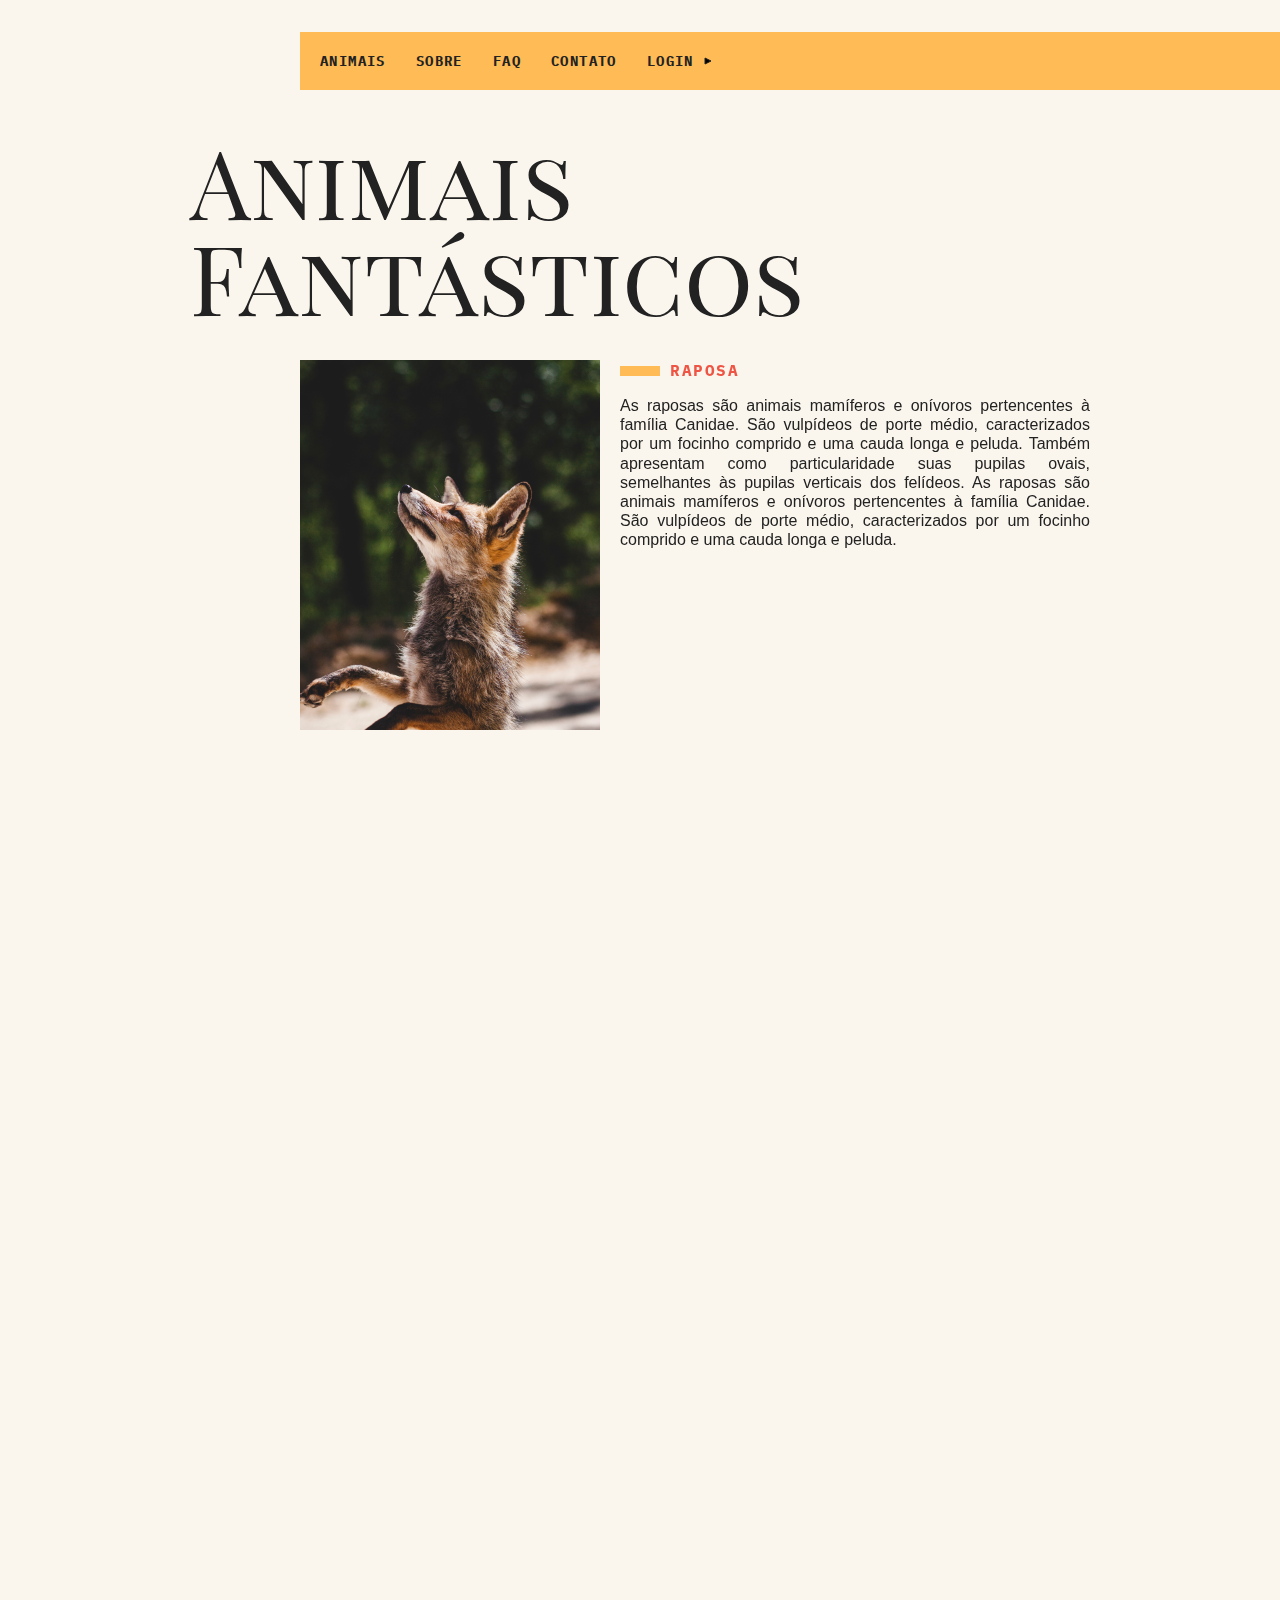
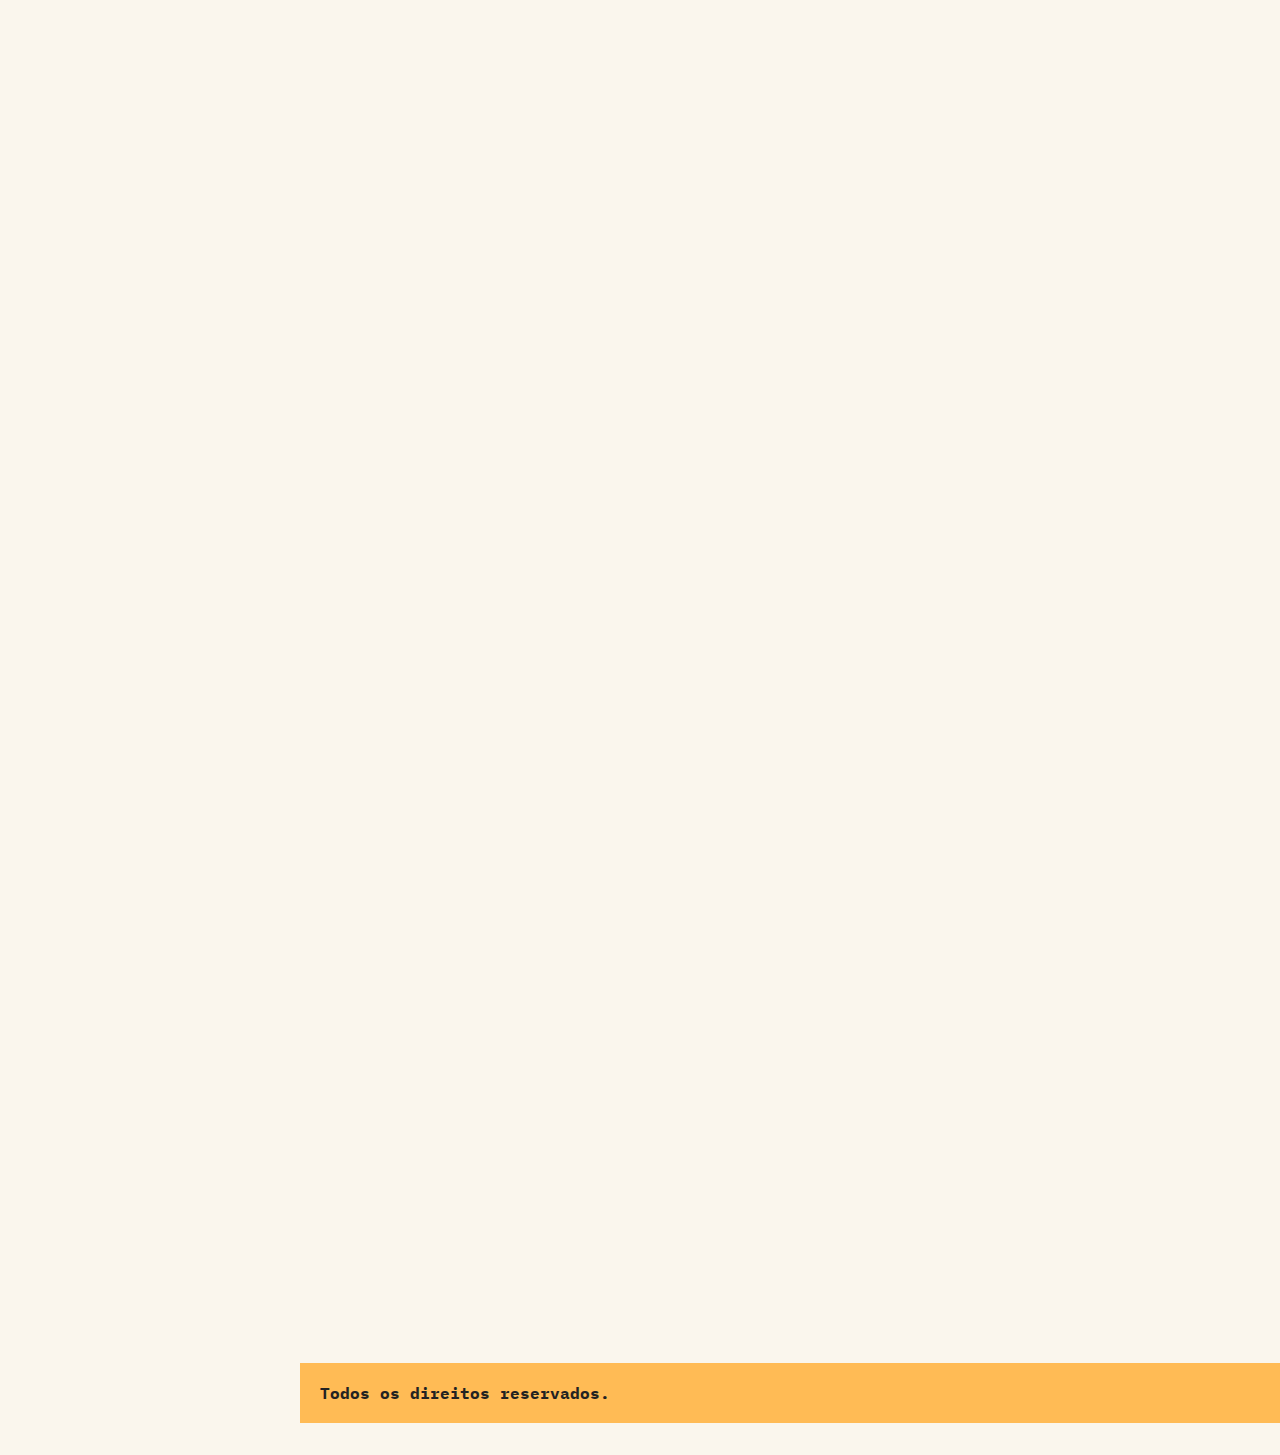
<file: index.html>
<!DOCTYPE html>
<html>

<head>
  <meta charset="utf-8" />
  <meta http-equiv="X-UA-Compatible" content="IE=edge">
  <title>Animais Fantásticos</title>
  <meta name="viewport" content="width=device-width, initial-scale=1">
  <link href="https://fonts.googleapis.com/css?family=IBM+Plex+Mono:700|Playfair+Display+SC" rel="stylesheet">
  <script>document.documentElement.className += ' js';</script>
  <link rel="stylesheet" type="text/css" href="css/style.css" />
</head>

<body>
  <div class="grid-container">
    <nav class="menu" data-menu="suave">
      <button data-menu="button" aria-expanded="false" aria-controls="menu">Menu</button>
      <ul data-menu="list" id="menu">
        <li><a href="#animais">Animais</a></li>
        <li data-dropdown>
          <a href="sobre.html">Sobre</a>
          <ul class="dropdown-menu">
            <li><a href="empresa.html">A Empresa</a></li>
            <li><a href="equipe.html">Equipe</a></li>
            <li><a href="socios.html">Sócios</a></li>
            <li><a href="investidores.html">Investidores</a></li>
          </ul>
        </li>
        <li><a href="#faq">Faq</a></li>
        <li><a href="#contato">Contato</a></li>
        <li><a data-modal="abrir" href="login.html">Login <span class="arrow-black"></span></a></li>
      </ul>
    </nav>
    <section class="grid-section animais" data-anime="scroll" id="animais">
      <h1 class="titulo">Animais Fantásticos</h1>
      <ul class="animais-lista" data-tab="menu">
        <li>
          <img src="img/imagem1.jpg">
        </li>
        <li>
          <img src="img/imagem2.jpg">
        </li>
        <li>
          <img src="img/imagem3.jpg">
        </li>
        <li>
          <img src="img/imagem4.jpg">
        </li>
        <li>
          <img src="img/imagem5.jpg">
        </li>
        <li>
          <img src="img/imagem6.jpg">
        </li>
      </ul>
      <div class="animais-descricao" data-tab="content">
        <section data-anime="show-right">
          <h2>Raposa</h2>
          <p>As raposas são animais mamíferos e onívoros pertencentes à família Canidae. São vulpídeos de porte médio, caracterizados por um focinho comprido e uma cauda longa e peluda. Também apresentam como particularidade suas pupilas ovais, semelhantes às pupilas verticais dos felídeos. As raposas são animais mamíferos e onívoros pertencentes à família Canidae. São vulpídeos de porte médio, caracterizados por um focinho comprido e uma cauda longa e peluda.</p>
        </section>

        <section data-anime="show-right">
          <h2>Esquilo</h2>
          <p>Os esquilos são mamíferos roedores da família Sciuridae. São animais de porte pequeno a médio, com incisivos de crescimento contínuo, focinho curto e cauda longa e volumosa que auxilia no equilíbrio durante saltos e deslocamentos em árvores. A maioria é onívora, alimentando-se principalmente de sementes, nozes e frutos, podendo consumir insetos e fungos. Possuem patas dianteiras ágeis com garras curtas e curvas para escalar, além de bochechas que armazenam alimento temporariamente. Têm audição e visão apuradas, comportamento ativo e, em muitas espécies, hábito arborícola marcado.</p>
        </section>
        <section data-anime="show-down">
          <h2>Urso</h2>
          <p>Os ursos são mamíferos da família Ursidae. Em geral, são onívoros oportunistas de grande porte, com corpo robusto, cabeça larga, focinho relativamente alongado e cauda curta. Caminham de modo plantígrado (apoiando toda a planta dos pés), possuem garras fortes e não retráteis usadas para cavar, escalar e capturar alimento. Têm olfato extremamente apurado, audição e visão moderadas. A dieta varia conforme a espécie e a estação, incluindo frutos, raízes, insetos, peixes e, em algumas espécies, carne. Em regiões frias, muitas espécies entram em torpor ou hibernação sazonal para economizar energia durante o inverno.</p>
        </section>
        <section data-anime="show-down">
          <h2>Lobo</h2>
          <p>Os lobos são mamíferos carnívoros da família Canidae, próximos evolutivamente dos cães domésticos. De porte médio a grande, têm corpo esguio, pernas longas, focinho alongado e pelagem densa adaptada a climas frios. São predadores sociais que vivem em alcateias com hierarquia definida, cooperando na caça e no cuidado dos filhotes. Comunicam-se por uivos, latidos, grunhidos e linguagem corporal, marcando território com odor. Possuem olfato e audição muito apurados e grande resistência em longas distâncias. A dieta é predominantemente carnívora (ungulados como veados), mas pode incluir pequenos vertebrados, carcaças e, ocasionalmente, frutos conforme a disponibilidade do ambiente.</p>
        </section>
        <section data-anime="show-right">
          <h2>Macaco</h2>
          <p>Macacos são primatas do infraordem Simiiformes, que inclui grupos do Novo Mundo (Platyrrhini) e do Velho Mundo (Catarrhini). Em geral têm visão binocular, unhas (em vez de garras), polegares parcialmente opositores e grande agilidade para a vida arborícola. Muitas espécies do Novo Mundo possuem cauda preênsil; nas do Velho Mundo a cauda não é preênsil e algumas são mais terrestres. Formam grupos sociais com hierarquia e intensa comunicação por vocalizações, expressões faciais e gestos. A dieta costuma ser onívora com predominância de frutos, sementes e folhas, podendo incluir insetos e pequenos vertebrados. Mostram alta curiosidade e capacidades cognitivas desenvolvidas, como uso de ferramentas em algumas espécies.</p>
        </section>
        <section data-anime="show-right">
          <h2>Leão</h2>
          <p>O leão (Panthera leo) é um mamífero carnívoro da família Felidae, nativo sobretudo de savanas e pastagens da África subsaariana (com pequena população na Índia). É um predador de topo, robusto, com cabeça larga, caninos poderosos e garras retráteis. Apresenta acentuado dimorfismo sexual: os machos costumam exibir juba, que varia em cor e volume. Diferentemente de outros grandes felinos, possui forte sociabilidade — vive em grupos chamados alcateias ou “coalizões/prides”, com fêmeas aparentadas, seus filhotes e poucos machos adultos. A caça é majoritariamente cooperativa, conduzida pelas fêmeas, tendo como presas principais ungulados de médio a grande porte (gnu, zebra, antílopes). Comunica-se por rugidos audíveis a longas distâncias, marcação olfativa e linguagem corporal. Fêmeas têm cuidado cooperativo dos filhotes; jovens machos tendem a dispersar ao atingir a maturidade. Em muitas regiões a espécie enfrenta pressões por perda de habitat e conflitos com humanos.</p>
        </section>
      </div>
    </section>

    <section class="grid-section faq" data-anime="scroll" id="faq">
      <h1 class="titulo">FAQ</h1>
      <dl class="faq-lista" data-anime="accordion">
        <dt>Qual a expectativa de vida dos animais?</dt>
        <dd id="expvida">Raposas vivem em média de 3 a 6 anos na natureza e cerca de 10 a 14 em cativeiro; esquilos costumam viver de 5 a 10 anos na natureza e até 15 a 20 em cativeiro; ursos, conforme a espécie, chegam a 15–25 anos na natureza e 30–40 em cativeiro; lobos vivem em torno de 6 a 8 anos na natureza e 12 a 16 em cativeiro; “macacos” variam bastante, com espécies pequenas chegando a 10–20 anos e médias a 20–30 na natureza, podendo passar de 30–40 em cativeiro; e leões vivem aproximadamente 8–15 anos na natureza (machos geralmente menos que fêmeas) e 18–25 em cativeiro.</dd>
        <dt>Particularidades</dt>
        <dd id="particularidades">Raposas são ágeis, solitárias e têm pupilas ovais e cauda felpuda útil para equilíbrio. Esquilos são roedores arborícolas com incisivos que crescem sempre, cauda volumosa e grande destreza para manipular alimentos. Ursos andam plantígrados, têm garras fortes, olfato excelente e podem hibernar; dieta bem variada. Lobos vivem em alcateias, caçam cooperativamente e se comunicam por uivos e odores. “Macacos” têm visão binocular, mãos hábeis (muitos com cauda preênsil) e alta sociabilidade, com uso de ferramentas em algumas espécies. Leões são os felinos mais sociais: fêmeas caçam em grupo, machos exibem juba e o rugido marca território.</dd>
        <dt>Quais as diferenças?</dt>
        <dd>Raposas são pequenas e solitárias; lobos, maiores e sociais.
          Ursos são fortes e onívoros; leões, felinos carnívoros e sociais.
          Macacos têm mãos hábeis e vida social complexa.
          Esquilos são roedores ágeis que armazenam sementes.</dd>
        <dt>Como proteger?</dt>
        <dd id="proteger">Conservar e restaurar habitats (com corredores ecológicos e áreas protegidas); reduzir conflitos com pessoas (cercas, cães-guardiões, lixeiras “à prova de urso”, manejo correto de resíduos e não alimentar fauna); combater caça e tráfico de animais e derivados; vacinar e controlar cães e gatos para evitar transmissão de doenças; garantir presas e planejamento do uso do solo para grandes predadores; plantar e manter árvores nativas e ocos para espécies arborícolas; e apoiar educação ambiental, pesquisa de longo prazo, fiscalização e políticas públicas. Como cidadãos, escolher produtos sem desmatamento, denunciar crimes ambientais e cobrar governantes multiplica o efeito dessas ações.</dd>
      </dl>
    </section>

    <section class="grid-section galeria" data-anime="scroll">
      <ul class="custom-controls">
        <li><img src="img/slide/foto1-thumb.jpg" alt=""></li>
        <li><img src="img/slide/foto2-thumb.jpg" alt=""></li>
        <li><img src="img/slide/foto3-thumb.jpg" alt=""></li>
        <li><img src="img/slide/foto4-thumb.jpg" alt=""></li>
        <li><img src="img/slide/foto5-thumb.jpg" alt=""></li>
        <li><img src="img/slide/foto6-thumb.jpg" alt=""></li>
      </ul>
      <div class="slide-wrapper">
        <ul class="slide">
          <li><img src="img/slide/foto1.jpg" alt=""></li>
          <li><img src="img/slide/foto2.jpg" alt=""></li>
          <li><img src="img/slide/foto3.jpg" alt=""></li>
          <li><img src="img/slide/foto4.jpg" alt=""></li>
          <li><img src="img/slide/foto5.jpg" alt=""></li>
          <li><img src="img/slide/foto6.jpg" alt=""></li>
        </ul>
      </div>
    </section>

    <section class="grid-section numeros" data-anime="scroll">
      <h1 class="titulo">Números</h1>
      <div class="numeros-grid">
      </div>
    </section>

    <section class="grid-section contato" data-anime="scroll" id="contato">
      <h1 class="titulo">Contato</h1>
      <div class="mapa" data-tooltip aria-label="Endereço próximo ao estacionamento.">
        <iframe src="https://www.google.com/maps/embed?pb=!1m14!1m12!1m3!1d20819.631910922482!2d-47.65628172451674!3d-22.712412487959106!2m3!1f0!2f0!3f0!3m2!1i1024!2i768!4f13.1!5e0!3m2!1spt-BR!2sbr!4v1760388408008!5m2!1spt-BR!2sbr" width="400" height="300" style="border:0;" allowfullscreen="" loading="lazy" referrerpolicy="no-referrer-when-downgrade"></iframe>
      </div>
      <ul class="dados">
        <li>abedias48@gmail.com</li>
        <li>+55 (19) 998340238</li>
        <li>Piracicaba</li>
        <li>São paulo - SP</li>
        <li>Doe <span class="btc-preco">0</span> bitcoin para nos ajudar</li>
        <li data-semana="1,2,3,4,5" data-horario="8,18">Seg à Sex das 8 às 18</li>
      </ul>
    </section>

    <footer class="copy">
      <p>Todos os direitos reservados.</p>
    </footer>
  </div>

  <section class="modal-container" data-modal="container">
    <div class="modal">
      <button data-modal="fechar" class="fechar"></button>
      <form action="">
        <label for="email">Email</label>
        <input type="text" for="email" id="email">
        <label for="senha">Senha</label>
        <input type="password" for="senha" id="senha">
        <button type="submit">Entrar</button>
      </form>
    </div>
  </section>
  <script src="main.js"></script>
</body>

</html>
</file>
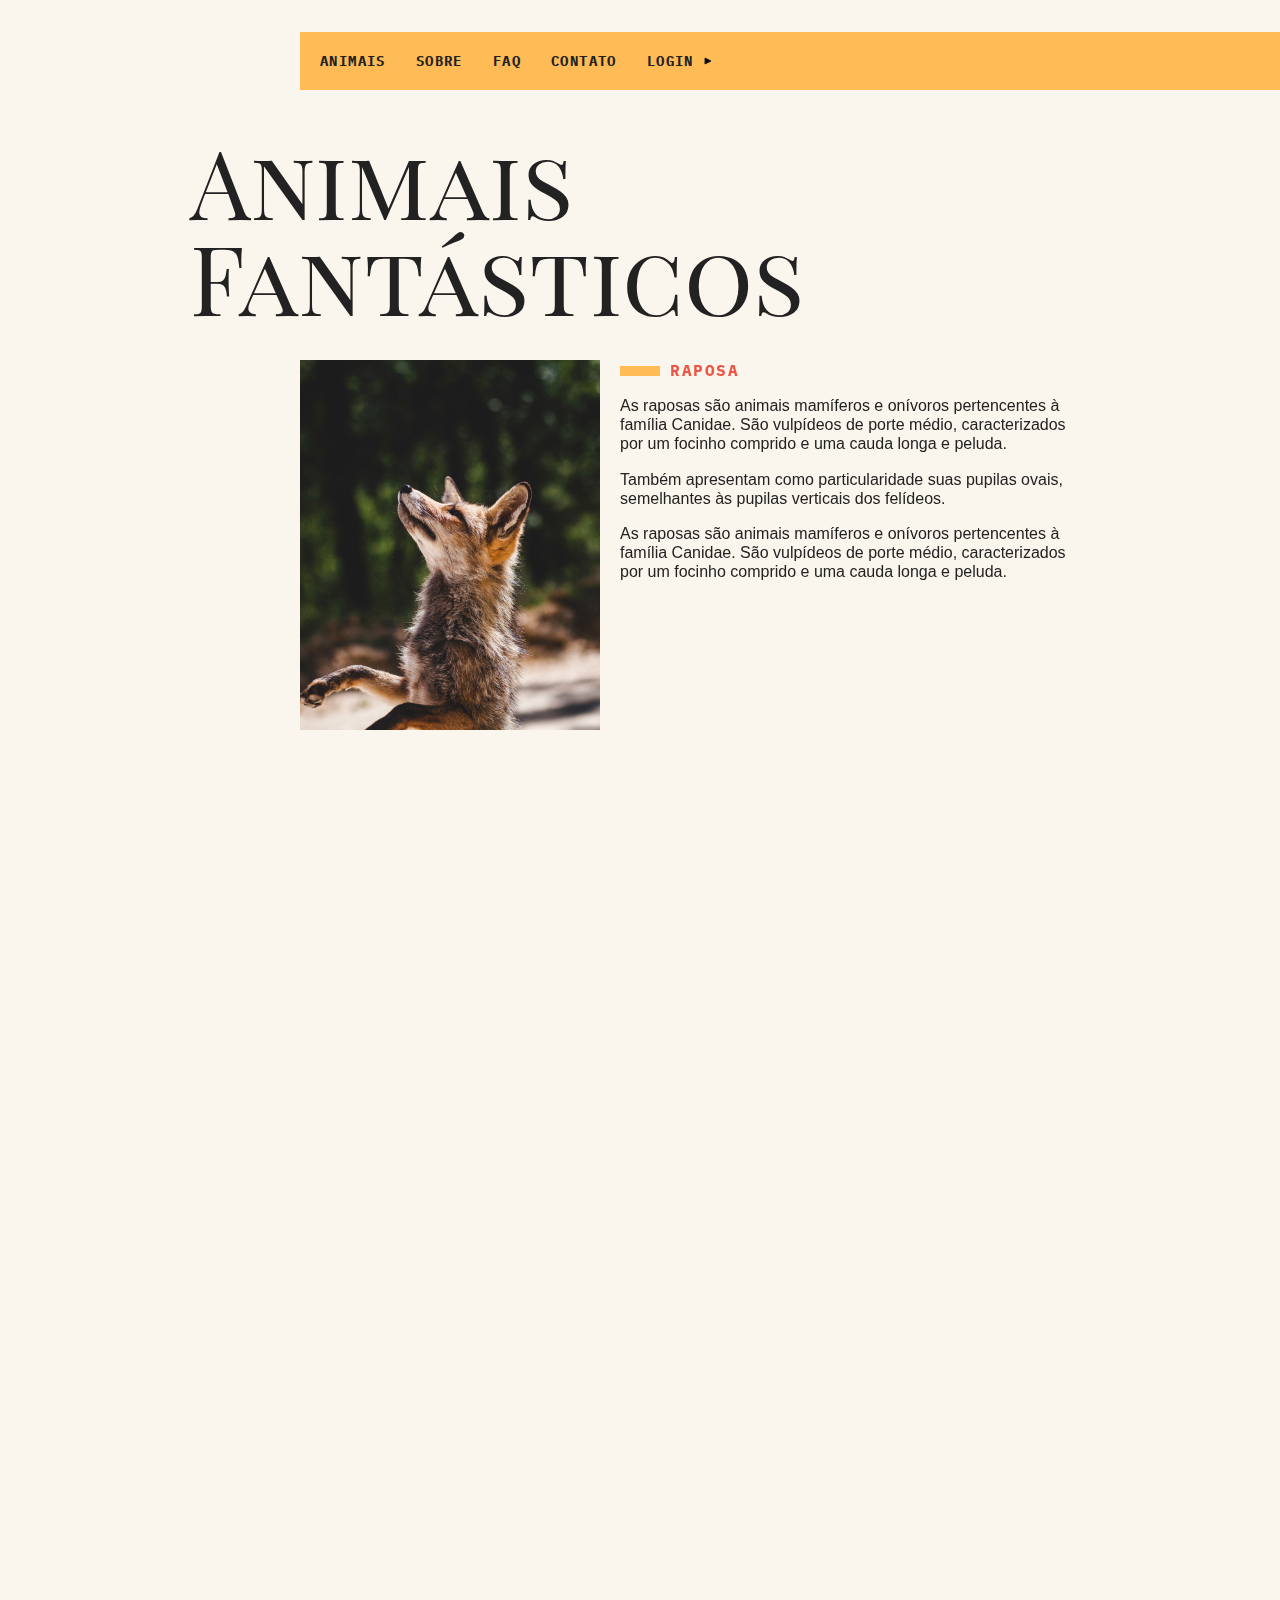
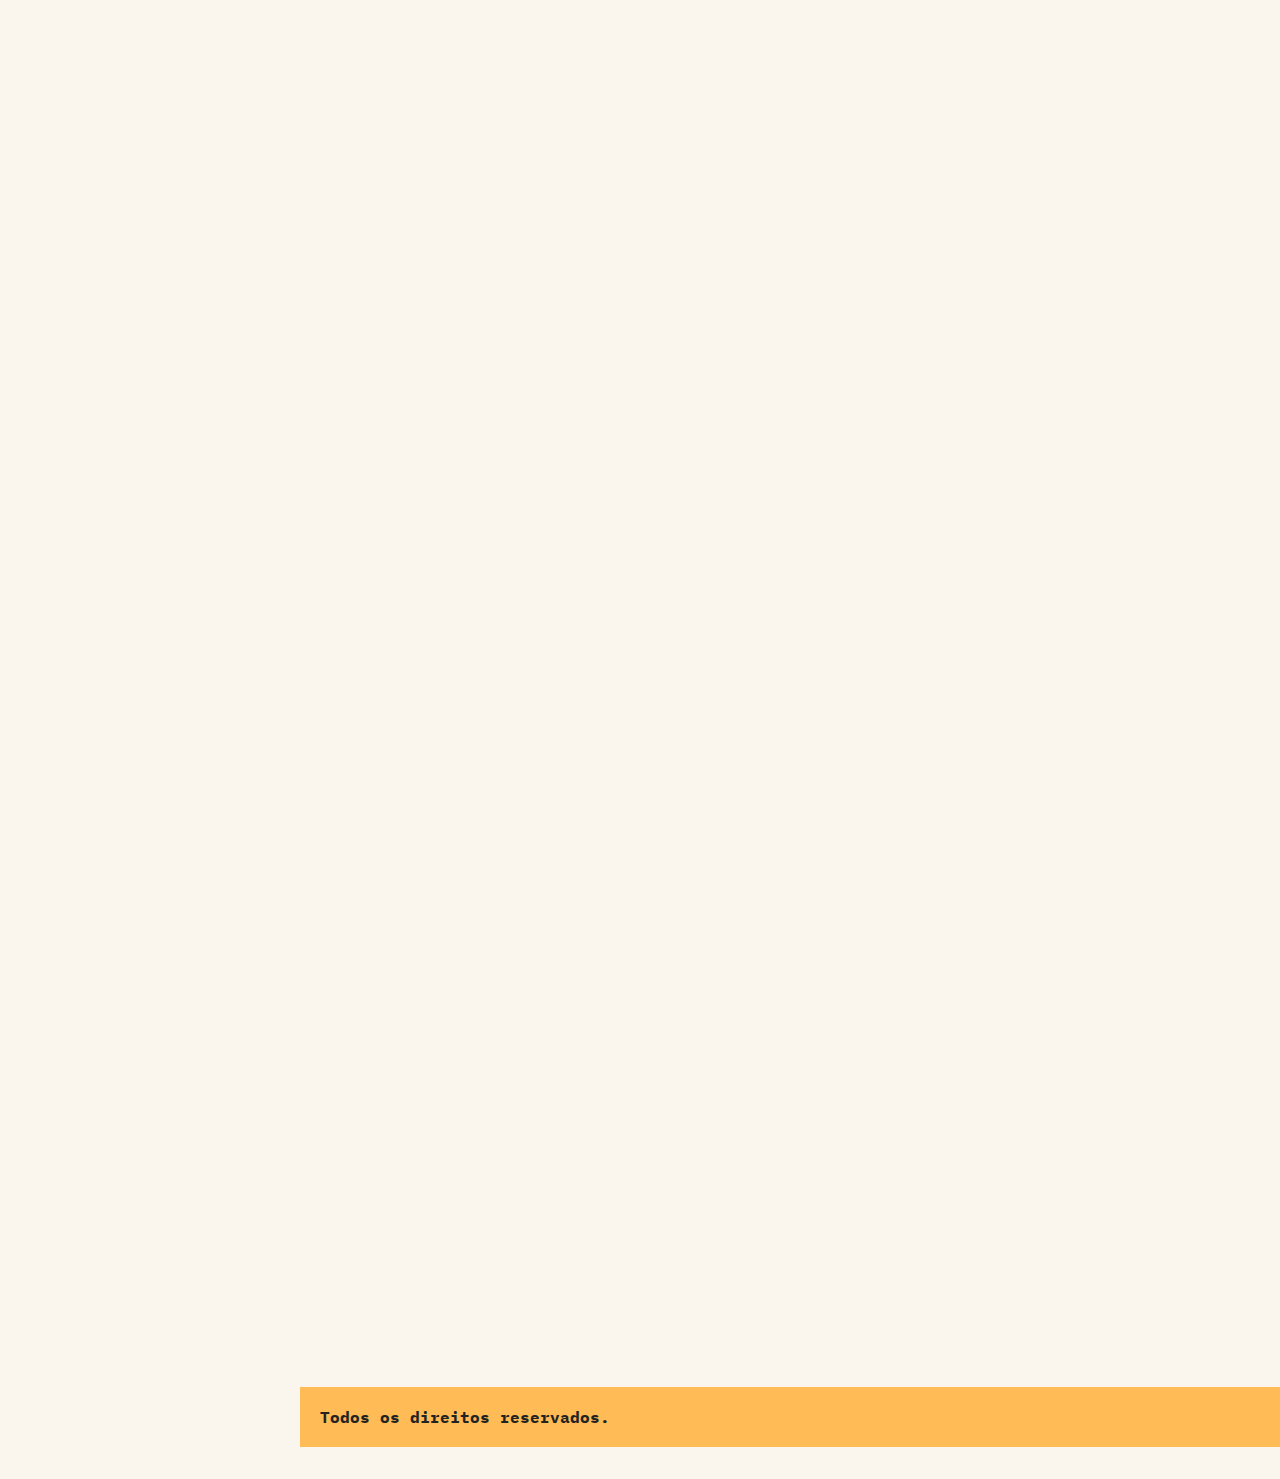
<file: animais-fantasticos/index.html>
<!DOCTYPE html>
<html>
<head>
  <meta charset="utf-8" />
  <meta http-equiv="X-UA-Compatible" content="IE=edge">
  <title>Animais Fantásticos</title>
  <meta name="viewport" content="width=device-width, initial-scale=1">
  <link href="https://fonts.googleapis.com/css?family=IBM+Plex+Mono:700|Playfair+Display+SC" rel="stylesheet">
  <script>document.documentElement.className += ' js';</script>
  <link rel="stylesheet" type="text/css" href="css/style.css" />
</head>
<body>
  <div class="grid-container">
    <nav class="menu" data-menu="suave">
      <button data-menu="button" aria-expanded="false" aria-controls="menu">Menu</button>
      <ul data-menu="list" id="menu">
        <li><a href="#animais">Animais</a></li>
        <li data-dropdown>
          <a href="sobre.html">Sobre</a>
          <ul class="dropdown-menu">
            <li><a href="empresa.html">A Empresa</a></li>
            <li><a href="equipe.html">Equipe</a></li>
            <li><a href="socios.html">Sócios</a></li>
            <li><a href="investidores.html">Investidores</a></li>
          </ul>
        </li>
        <li><a href="#faq">Faq</a></li>
        <li><a href="#contato">Contato</a></li>
        <li><a data-modal="abrir" href="login.html">Login <span class="arrow-black"></span></a></li>
      </ul>
    </nav>
    <section class="grid-section animais" data-anime="scroll" id="animais">
      <h1 class="titulo">Animais Fantásticos</h1>
      <ul class="animais-lista" data-tab="menu">
        <li>
          <img src="img/imagem1.jpg">
        </li>
        <li>
          <img src="img/imagem2.jpg">
        </li>
        <li>
          <img src="img/imagem3.jpg">
        </li>
        <li>
          <img src="img/imagem4.jpg">
        </li>
        <li>
          <img src="img/imagem5.jpg">
        </li>
        <li>
          <img src="img/imagem6.jpg">
        </li>
      </ul>
      <div class="animais-descricao" data-tab="content">
        <section data-anime="show-right">
          <h2>Raposa</h2>
          <p>As raposas são animais mamíferos e onívoros pertencentes à família Canidae. São vulpídeos de porte médio, caracterizados
            por um focinho comprido e uma cauda longa e peluda.</p>
          <p>Também apresentam como particularidade suas pupilas ovais, semelhantes às pupilas verticais dos felídeos.</p>
          <p>As raposas são animais mamíferos e onívoros pertencentes à família Canidae. São vulpídeos de porte médio, caracterizados
            por um focinho comprido e uma cauda longa e peluda.</p>
        </section>
        
        <section data-anime="show-right">
          <h2>Esquilo</h2>
          <p>As raposas são animais mamíferos e onívoros pertencentes à família Canidae. São vulpídeos de porte médio, caracterizados
            por um focinho comprido e uma cauda longa e peluda.</p>
          <p>Também apresentam como particularidade suas pupilas ovais, semelhantes às pupilas verticais dos felídeos.</p>
          <p>De cerca de 40 espécies reconhecidas como raposas, somente 12 pertencem ao gênero Vulpes das "raposas verdadeiras", do
            qual a raposa vermelha é a mais comum.</p>
          <p>Também apresentam como particularidade suas pupilas ovais, semelhantes às pupilas verticais dos felídeos.</p>
          <p>De cerca de 40 espécies reconhecidas como raposas, somente 12 pertencem ao gênero Vulpes das "raposas verdadeiras", do
            qual a raposa vermelha é a mais comum.</p>
          <p>Também apresentam como particularidade suas pupilas ovais, semelhantes às pupilas verticais dos felídeos.</p>
        </section>
        <section data-anime="show-down">
          <h2>Urso</h2>
          <p>As raposas são animais mamíferos e onívoros pertencentes à família Canidae. São vulpídeos de porte médio, caracterizados
            por um focinho comprido e uma cauda longa e peluda.</p>
          <p>Também apresentam como particularidade suas pupilas ovais, semelhantes às pupilas verticais dos felídeos.</p>
          <p>De cerca de 40 espécies reconhecidas como raposas, somente 12 pertencem ao gênero Vulpes das "raposas verdadeiras", do
            qual a raposa vermelha é a mais comum.</p>
          <p>Também apresentam como particularidade suas pupilas ovais, semelhantes às pupilas verticais dos felídeos.</p>
        </section>
        <section data-anime="show-down">
          <h2>Lobo</h2>
          <p>As raposas são animais mamíferos e onívoros pertencentes à família Canidae. São vulpídeos de porte médio, caracterizados
            por um focinho comprido e uma cauda longa e peluda.</p>
          <p>Também apresentam como particularidade suas pupilas ovais, semelhantes às pupilas verticais dos felídeos.</p>
          <p>De cerca de 40 espécies reconhecidas como raposas, somente 12 pertencem ao gênero Vulpes das "raposas verdadeiras", do
            qual a raposa vermelha é a mais comum.</p>
          <p>Também apresentam como particularidade suas pupilas ovais, semelhantes às pupilas verticais dos felídeos.</p>
        </section>
        <section data-anime="show-right">
          <h2>Macaco</h2>
          <p>As raposas são animais mamíferos e onívoros pertencentes à família Canidae. São vulpídeos de porte médio, caracterizados
            por um focinho comprido e uma cauda longa e peluda.</p>
          <p>Também apresentam como particularidade suas pupilas ovais, semelhantes às pupilas verticais dos felídeos.</p>
          <p>De cerca de 40 espécies reconhecidas como raposas, somente 12 pertencem ao gênero Vulpes das "raposas verdadeiras", do
            qual a raposa vermelha é a mais comum.</p>
          <p>Também apresentam como particularidade suas pupilas ovais, semelhantes às pupilas verticais dos felídeos.</p>
        </section>
        <section data-anime="show-right">
          <h2>Leão</h2>
          <p>As raposas são animais mamíferos e onívoros pertencentes à família Canidae. São vulpídeos de porte médio, caracterizados
            por um focinho comprido e uma cauda longa e peluda.</p>
          <p>Também apresentam como particularidade suas pupilas ovais, semelhantes às pupilas verticais dos felídeos.</p>
          <p>De cerca de 40 espécies reconhecidas como raposas, somente 12 pertencem ao gênero Vulpes das "raposas verdadeiras", do
            qual a raposa vermelha é a mais comum.</p>
          <p>Também apresentam como particularidade suas pupilas ovais, semelhantes às pupilas verticais dos felídeos.</p>
        </section>
      </div>
    </section>

    <section class="grid-section faq" data-anime="scroll" id="faq">
      <h1 class="titulo">FAQ</h1>
      <dl class="faq-lista" data-anime="accordion">
        <dt>Qual a idade dos animais?</dt>
        <dd>As raposas são animais mamíferos e onívoros pertencentes à família Canidae. São vulpídeos de porte médio, caracterizados por um focinho comprido e uma cauda longa e peluda.</dd>
        <dt>Eles são fantásticos?</dt>
        <dd>Também apresentam como particularidade suas pupilas ovais, semelhantes às pupilas verticais dos felídeos.</dd>
        <dt>Qual a diferença?</dt>
        <dd>As raposas são animais mamíferos e onívoros pertencentes à família Canidae. São vulpídeos de porte médio, caracterizados por um focinho comprido e uma cauda longa e peluda.</dd>
        <dt>Como proteger?</dt>
        <dd>Também apresentam como particularidade suas pupilas ovais, semelhantes às pupilas verticais dos felídeos.</dd>
      </dl>
    </section>

    <section class="grid-section galeria" data-anime="scroll">
      <ul class="custom-controls">
        <li><img src="img/slide/foto1-thumb.jpg" alt=""></li>
        <li><img src="img/slide/foto2-thumb.jpg" alt=""></li>
        <li><img src="img/slide/foto3-thumb.jpg" alt=""></li>
        <li><img src="img/slide/foto4-thumb.jpg" alt=""></li>
        <li><img src="img/slide/foto5-thumb.jpg" alt=""></li>
        <li><img src="img/slide/foto6-thumb.jpg" alt=""></li>
      </ul>
      <div class="slide-wrapper">
        <ul class="slide">
          <li><img src="img/slide/foto1.jpg" alt=""></li>
          <li><img src="img/slide/foto2.jpg" alt=""></li>
          <li><img src="img/slide/foto3.jpg" alt=""></li>
          <li><img src="img/slide/foto4.jpg" alt=""></li>
          <li><img src="img/slide/foto5.jpg" alt=""></li>
          <li><img src="img/slide/foto6.jpg" alt=""></li>
        </ul>
      </div>
    </section>

    <section class="grid-section numeros" data-anime="scroll">
      <h1 class="titulo">Números</h1>
      <div class="numeros-grid">
      </div>
    </section>

    <section class="grid-section contato" data-anime="scroll" id="contato">
      <h1 class="titulo">Contato</h1>
      <div class="mapa" data-tooltip aria-label="Endereço próximo ao estacionamento.">
        <img src="img/mapa.png">
      </div>
      <ul class="dados">
        <li>abedias48@gmail.com</li>
        <li>+55 (19) 998340238</li>
        <li>Piracicaba</li>
        <li>São paulo - SP</li>
        <li>Doe <span class="btc-preco">0</span> bitcoin para nos ajudar</li>
        <li data-semana="1,2,3,4,5" data-horario="8,18">Seg à Sex das 8 às 18</li>
      </ul>
    </section>

    <footer class="copy">
      <p>Todos os direitos reservados.</p>
    </footer>
  </div>

  <section class="modal-container" data-modal="container">
    <div class="modal">
      <button data-modal="fechar" class="fechar"></button>
      <form action="">
        <label for="email">Email</label>
        <input type="text" for="email" id="email">
        <label for="senha">Senha</label>
        <input type="password" for="senha" id="senha">
        <button type="submit">Entrar</button>
      </form>
    </div>
  </section>
  <script src="main.js"></script>  
</body>
</html>
</file>
<file: css/style.css>
@import 'geral.css';
@import 'modal.css';
@import 'tooltip.css';
@import 'dropdown-menu.css';
@import 'menu-mobile.css';
@import 'numeros.css';
@import 'slide.css';
</file>
<file: animais-fantasticos/css/style.css>
@import 'geral.css';
@import 'modal.css';
@import 'tooltip.css';
@import 'dropdown-menu.css';
@import 'menu-mobile.css';
@import 'numeros.css';
@import 'slide.css';
</file>
